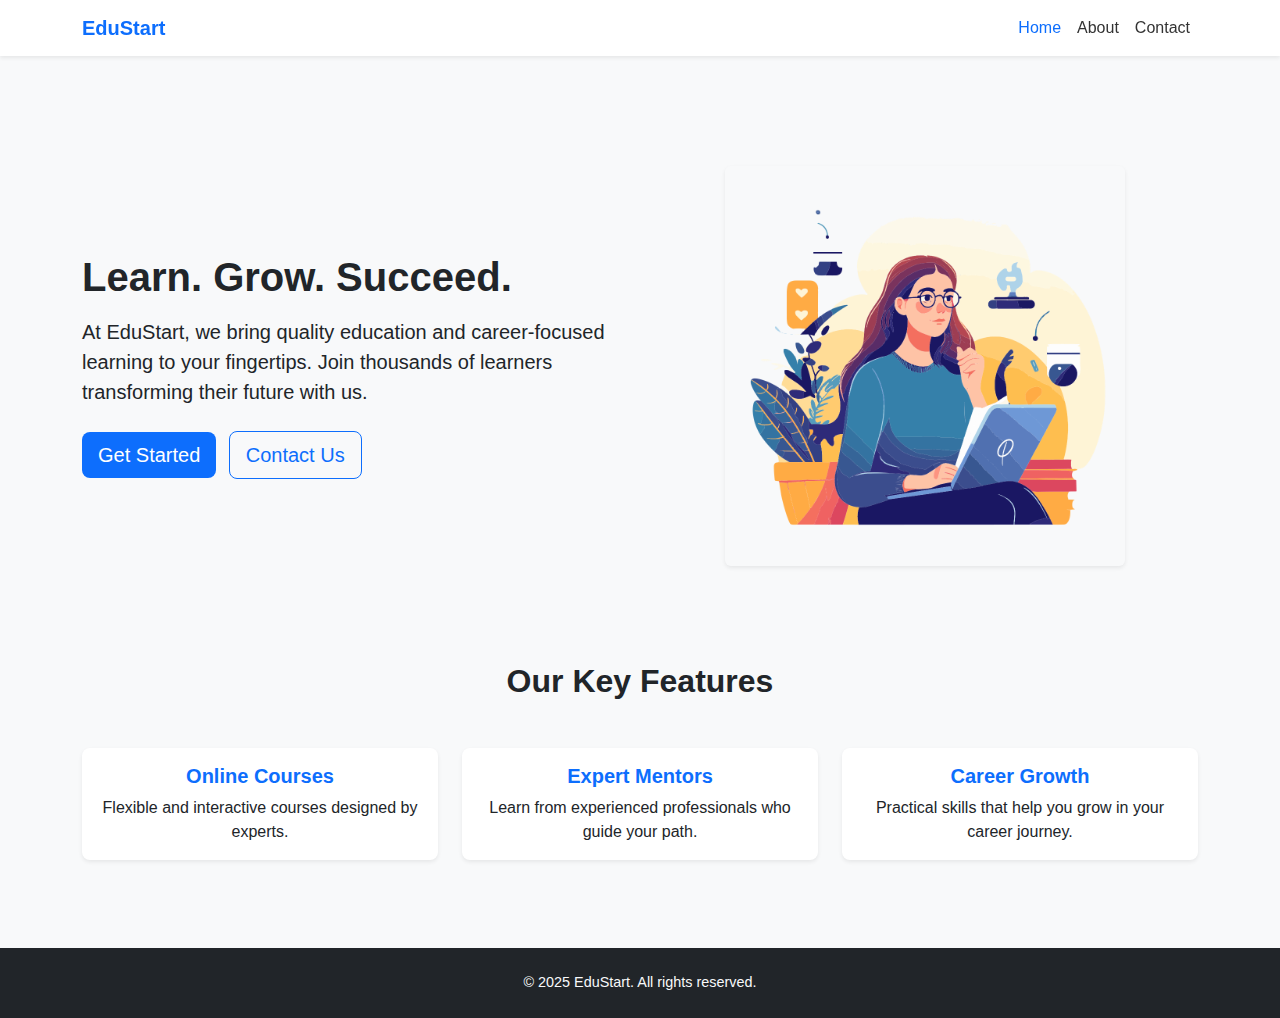
<file: index.html>
<!DOCTYPE html>
<html lang="en">
<head>
  <meta charset="UTF-8">
  <meta name="viewport" content="width=device-width, initial-scale=1.0">
  <title>EduStart – Empower Your Learning Journey</title>
  <link href="https://cdn.jsdelivr.net/npm/bootstrap@5.3.2/dist/css/bootstrap.min.css" rel="stylesheet">
  <link rel="stylesheet" href="style.css">
</head>
<body>

  <!-- Navbar -->
  <nav class="navbar navbar-expand-lg navbar-light bg-white shadow-sm fixed-top">
    <div class="container">
      <a class="navbar-brand fw-bold text-primary" href="index.html">EduStart</a>
      <button class="navbar-toggler" type="button" data-bs-toggle="collapse" data-bs-target="#navbarNav">
        <span class="navbar-toggler-icon"></span>
      </button>
      <div class="collapse navbar-collapse justify-content-end" id="navbarNav">
        <ul class="navbar-nav">
          <li class="nav-item"><a class="nav-link active" href="index.html">Home</a></li>
          <li class="nav-item"><a class="nav-link" href="about.html">About</a></li>
          <li class="nav-item"><a class="nav-link" href="contact.html">Contact</a></li>
        </ul>
      </div>
    </div>
  </nav>

  <!-- Hero Section -->
 
<section class="hero-section py-5 mt-5">
  <div class="container">
    <div class="row align-items-center">
      <div class="col-md-6">
        <h1 class="fw-bold mb-3">Learn. Grow. Succeed.</h1>
        <p class="lead mb-4">At <strong>EduStart</strong>, we bring quality education and career-focused learning to your fingertips. Join thousands of learners transforming their future with us.</p>
        <a href="about.html" class="btn btn-primary btn-lg me-2">Get Started</a>
        <a href="contact.html" class="btn btn-outline-primary btn-lg">Contact Us</a>
      </div>
      <div class="col-md-6 text-center mt-4 mt-md-0">
        <img src="img1.png" alt="Learning" class="img-fluid rounded shadow-sm w-100" style="max-width: 400px; height: auto;">
      </div>
    </div>
  </div>
</section>

  <!-- Features Section -->
  <section class="py-5 bg-light">
    <div class="container text-center">
      <h2 class="mb-5 fw-semibold">Our Key Features</h2>
      <div class="row g-4">
        <div class="col-md-4">
          <div class="card h-100 shadow-sm">
            <div class="card-body">
              <h5 class="card-title text-primary">Online Courses</h5>
              <p class="card-text">Flexible and interactive courses designed by experts.</p>
            </div>
          </div>
        </div>
        <div class="col-md-4">
          <div class="card h-100 shadow-sm">
            <div class="card-body">
              <h5 class="card-title text-primary">Expert Mentors</h5>
              <p class="card-text">Learn from experienced professionals who guide your path.</p>
            </div>
          </div>
        </div>
        <div class="col-md-4">
          <div class="card h-100 shadow-sm">
            <div class="card-body">
              <h5 class="card-title text-primary">Career Growth</h5>
              <p class="card-text">Practical skills that help you grow in your career journey.</p>
            </div>
          </div>
        </div>
      </div>
    </div>
  </section>

  <!-- Footer -->
  <footer class="py-4 bg-dark text-light text-center">
    <p class="mb-0">&copy; 2025 EduStart. All rights reserved.</p>
  </footer>

</body>
</html>
</file>
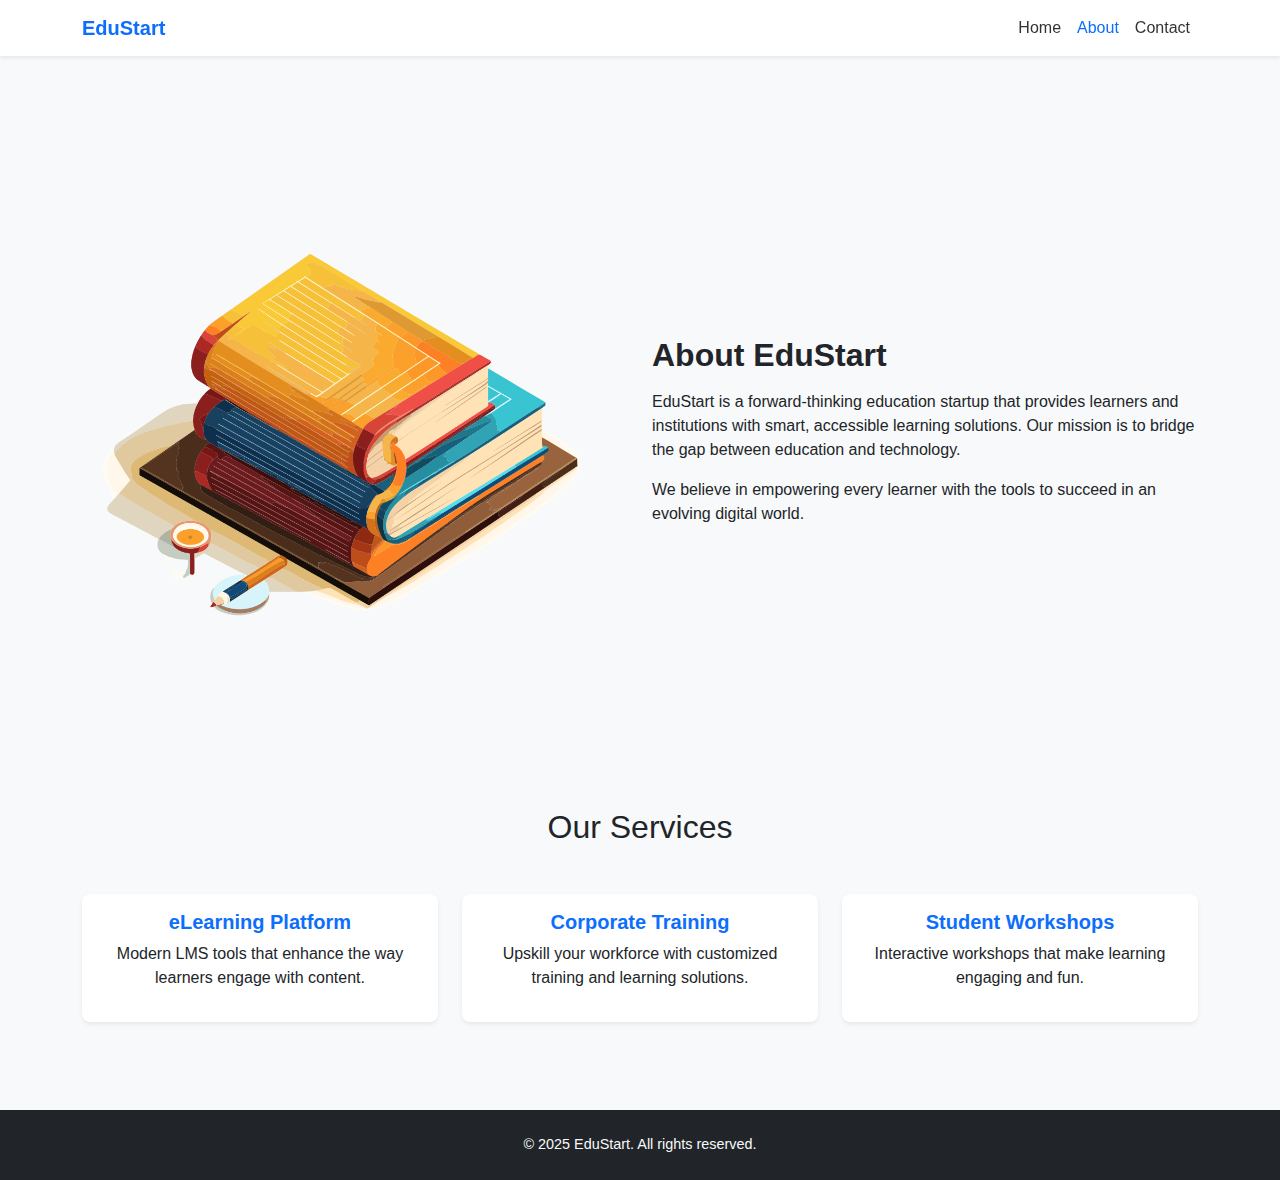
<file: about.html>
<!DOCTYPE html>
<html lang="en">
<head>
  <meta charset="UTF-8">
  <meta name="viewport" content="width=device-width, initial-scale=1.0">
  <title>About – EduStart</title>
  <link href="https://cdn.jsdelivr.net/npm/bootstrap@5.3.2/dist/css/bootstrap.min.css" rel="stylesheet">
  <link rel="stylesheet" href="style.css">
</head>
<body>

  <!-- Navbar -->
  <nav class="navbar navbar-expand-lg navbar-light bg-white shadow-sm fixed-top">
    <div class="container">
      <a class="navbar-brand fw-bold text-primary" href="index.html">EduStart</a>
      <button class="navbar-toggler" type="button" data-bs-toggle="collapse" data-bs-target="#navbarNav">
        <span class="navbar-toggler-icon"></span>
      </button>
      <div class="collapse navbar-collapse justify-content-end" id="navbarNav">
        <ul class="navbar-nav">
          <li class="nav-item"><a class="nav-link" href="index.html">Home</a></li>
          <li class="nav-item"><a class="nav-link active" href="about.html">About</a></li>
          <li class="nav-item"><a class="nav-link" href="contact.html">Contact</a></li>
        </ul>
      </div>
    </div>
  </nav>

  <!-- About Section -->
  <section class="about-section py-5 mt-5">
    <div class="container">
      <div class="row align-items-center">
        <div class="col-md-6">
          <img src="img2.png" class="img-fluid rounded" alt="About us">
        </div>
        <div class="col-md-6 mt-4 mt-md-0">
          <h2 class="fw-semibold mb-3">About EduStart</h2>
          <p>EduStart is a forward-thinking education startup that provides learners and institutions with smart, accessible learning solutions. Our mission is to bridge the gap between education and technology.</p>
          <p>We believe in empowering every learner with the tools to succeed in an evolving digital world.</p>
        </div>
      </div>
    </div>
  </section>

  <!-- Services Section -->
  <section class="py-5 bg-light">
    <div class="container text-center">
      <h2 class="mb-5">Our Services</h2>
      <div class="row g-4">
        <div class="col-md-4">
          <div class="card h-100 shadow-sm">
            <div class="card-body">
              <h5 class="card-title text-primary">eLearning Platform</h5>
              <p>Modern LMS tools that enhance the way learners engage with content.</p>
            </div>
          </div>
        </div>
        <div class="col-md-4">
          <div class="card h-100 shadow-sm">
            <div class="card-body">
              <h5 class="card-title text-primary">Corporate Training</h5>
              <p>Upskill your workforce with customized training and learning solutions.</p>
            </div>
          </div>
        </div>
        <div class="col-md-4">
          <div class="card h-100 shadow-sm">
            <div class="card-body">
              <h5 class="card-title text-primary">Student Workshops</h5>
              <p>Interactive workshops that make learning engaging and fun.</p>
            </div>
          </div>
        </div>
      </div>
    </div>
  </section>

  <!-- Footer -->
  <footer class="py-4 bg-dark text-light text-center">
    <p class="mb-0">&copy; 2025 EduStart. All rights reserved.</p>
  </footer>

</body>
</html>
</file>
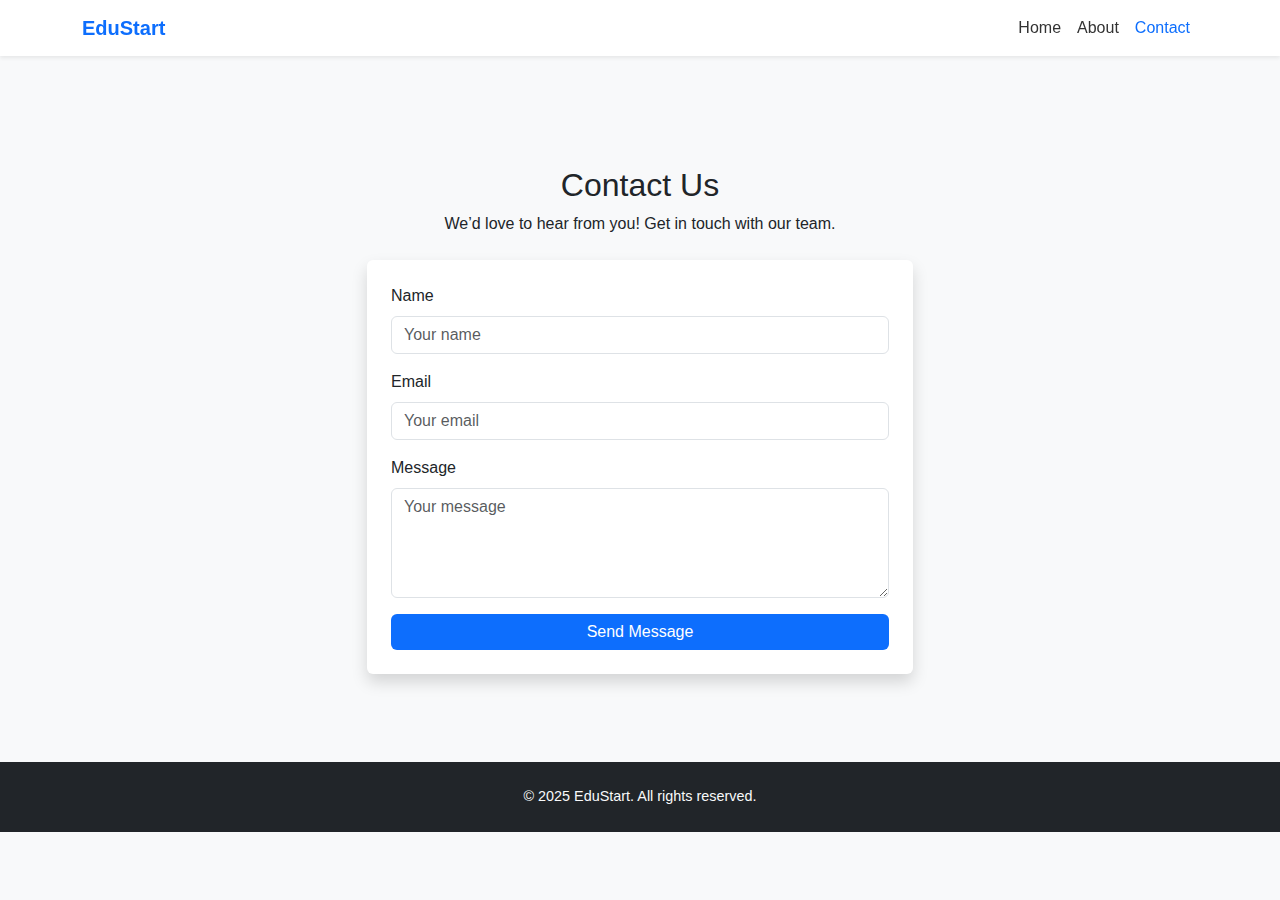
<file: contact.html>
<!DOCTYPE html>
<html lang="en">
<head>
  <meta charset="UTF-8">
  <meta name="viewport" content="width=device-width, initial-scale=1.0">
  <title>Contact – EduStart</title>
  <link href="https://cdn.jsdelivr.net/npm/bootstrap@5.3.2/dist/css/bootstrap.min.css" rel="stylesheet">
  <link rel="stylesheet" href="style.css">
</head>
<body>

  <!-- Navbar -->
  <nav class="navbar navbar-expand-lg navbar-light bg-white shadow-sm fixed-top">
    <div class="container">
      <a class="navbar-brand fw-bold text-primary" href="index.html">EduStart</a>
      <button class="navbar-toggler" type="button" data-bs-toggle="collapse" data-bs-target="#navbarNav">
        <span class="navbar-toggler-icon"></span>
      </button>
      <div class="collapse navbar-collapse justify-content-end" id="navbarNav">
        <ul class="navbar-nav">
          <li class="nav-item"><a class="nav-link" href="index.html">Home</a></li>
          <li class="nav-item"><a class="nav-link" href="about.html">About</a></li>
          <li class="nav-item"><a class="nav-link active" href="contact.html">Contact</a></li>
        </ul>
      </div>
    </div>
  </nav>

  <!-- Contact Section -->
  <section class="contact-section py-5 mt-5">
    <div class="container">
      <div class="text-center mb-4">
        <h2>Contact Us</h2>
        <p>We’d love to hear from you! Get in touch with our team.</p>
      </div>

      <div class="row g-4">
        <div class="col-md-6 mx-auto">
          <form class="shadow p-4 bg-white rounded">
            <div class="mb-3">
              <label for="name" class="form-label">Name</label>
              <input type="text" id="name" class="form-control" placeholder="Your name">
            </div>
            <div class="mb-3">
              <label for="email" class="form-label">Email</label>
              <input type="email" id="email" class="form-control" placeholder="Your email">
            </div>
            <div class="mb-3">
              <label for="message" class="form-label">Message</label>
              <textarea id="message" class="form-control" rows="4" placeholder="Your message"></textarea>
            </div>
            <button class="btn btn-primary w-100">Send Message</button>
          </form>
        </div>
      </div>
    </div>
  </section>

  <!-- Footer -->
  <footer class="py-4 bg-dark text-light text-center">
    <p class="mb-0">&copy; 2025 EduStart. All rights reserved.</p>
  </footer>

</body>
</html>
</file>
<file: style.css>
body {
  font-family: Arial, sans-serif;
  margin: 0;
  padding-top: 70px;
  background-color: #f8f9fa;
}

.navbar {
  background-color: white;
  box-shadow: 0px 2px 5px rgba(0, 0, 0, 0.1);
}

.navbar-brand {
  font-weight: bold;
  color: #0d6efd !important;
}

.navbar-nav .nav-link {
  color: #333 !important;
  font-weight: 500;
}

.navbar-nav .nav-link:hover,
.navbar-nav .nav-link.active {
  color: #0d6efd !important;
}

.hero {
  height: 85vh;
  background-image: url("https://source.unsplash.com/1600x900/?education,learning");
  background-size: cover;
  background-position: center;
  color: white;
  text-align: center;
  display: flex;
  justify-content: center;
  align-items: center;
  flex-direction: column;
  padding: 20px;
}

.hero h1 {
  font-size: 2.5rem;
  font-weight: bold;
}

.hero p {
  max-width: 600px;
  margin: 10px auto 20px auto;
}

.btn-primary {
  background-color: #0d6efd;
  border: none;
}

.btn-primary:hover {
  background-color: #0b5ed7;
}

.card {
  border: none;
  box-shadow: 0px 2px 8px rgba(0, 0, 0, 0.1);
  border-radius: 8px;
}

.card-title {
  color: #0d6efd;
  font-weight: 600;
}

.about-section img {
  border-radius: 10px;
  width: 100%;
  height: auto;
}

.contact-section form {
  background-color: white;
  border-radius: 10px;
  padding: 20px;
  box-shadow: 0px 2px 8px rgba(0, 0, 0, 0.1);
}

.contact-section .form-control {
  margin-bottom: 15px;
}

footer {
  background-color: #212529;
  color: white;
  text-align: center;
  padding: 15px 0;
  font-size: 0.9rem;
  margin-top: 40px;
}
</file>
